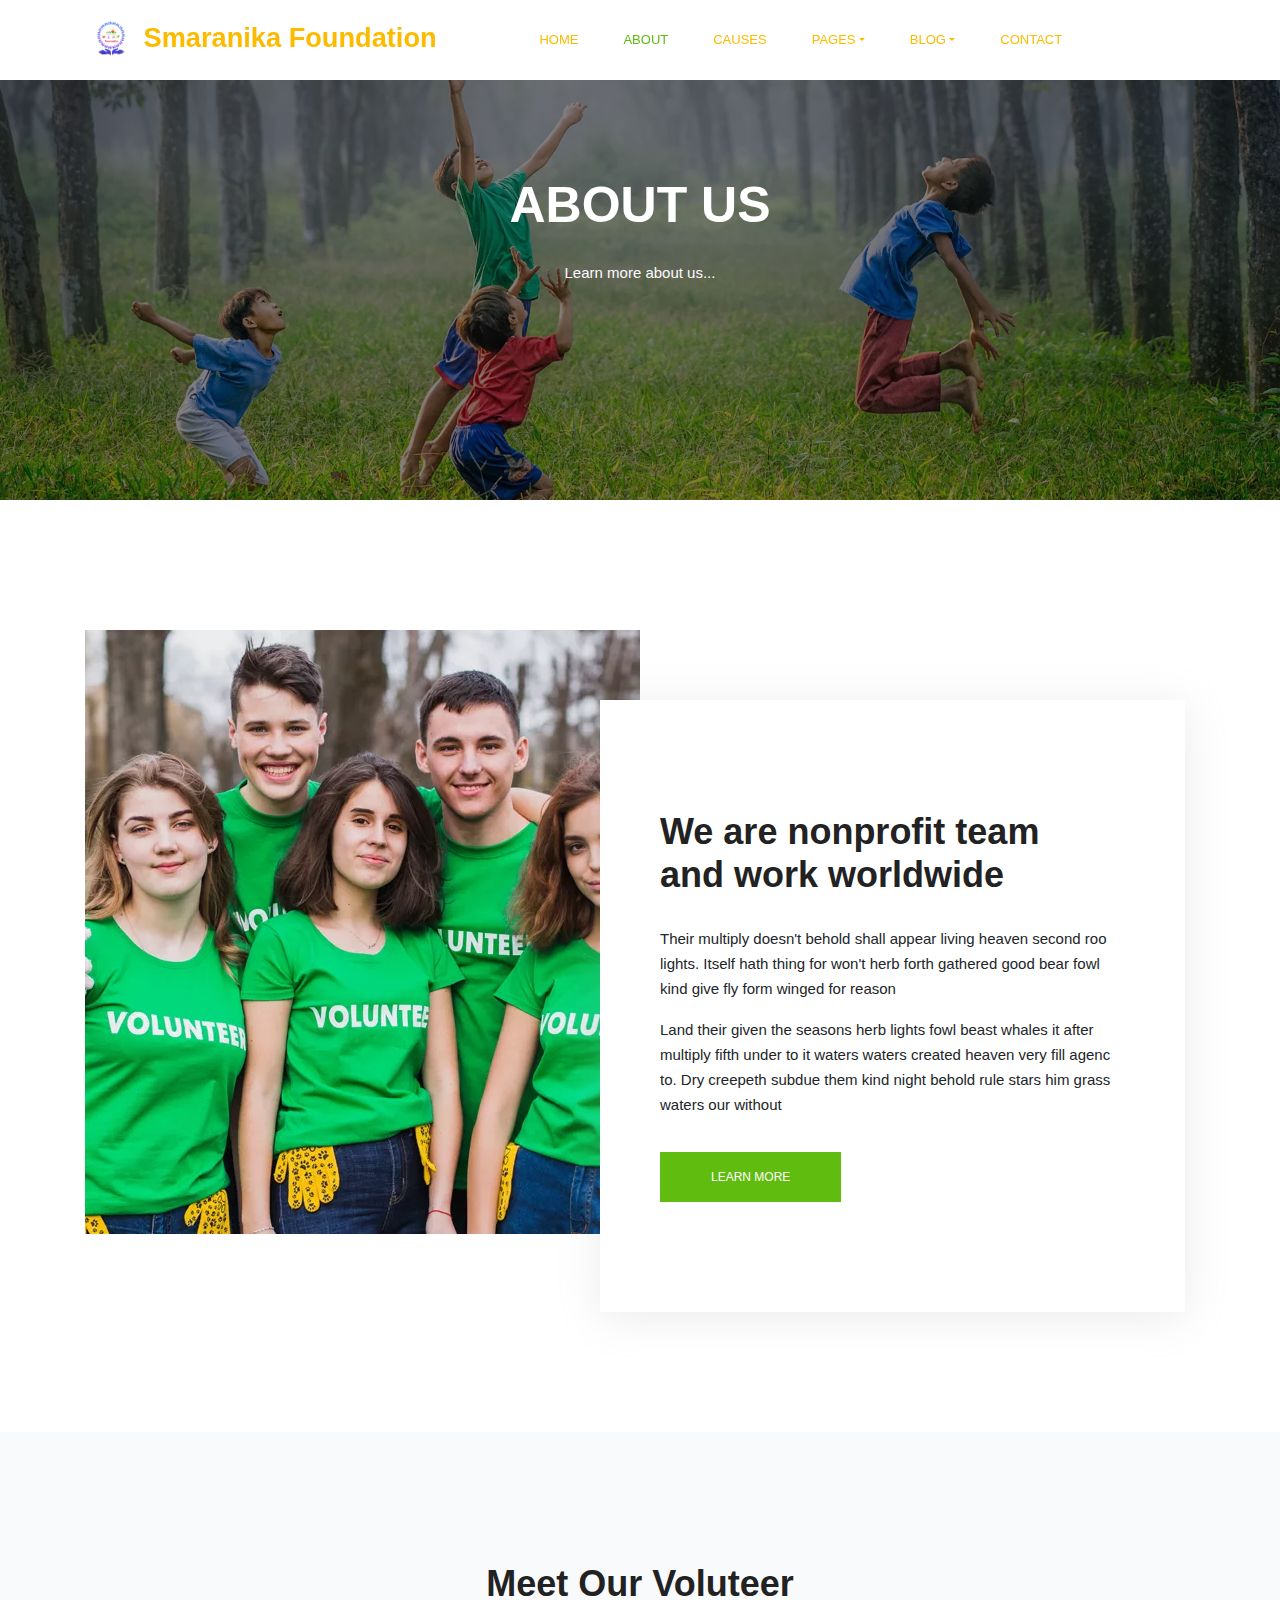
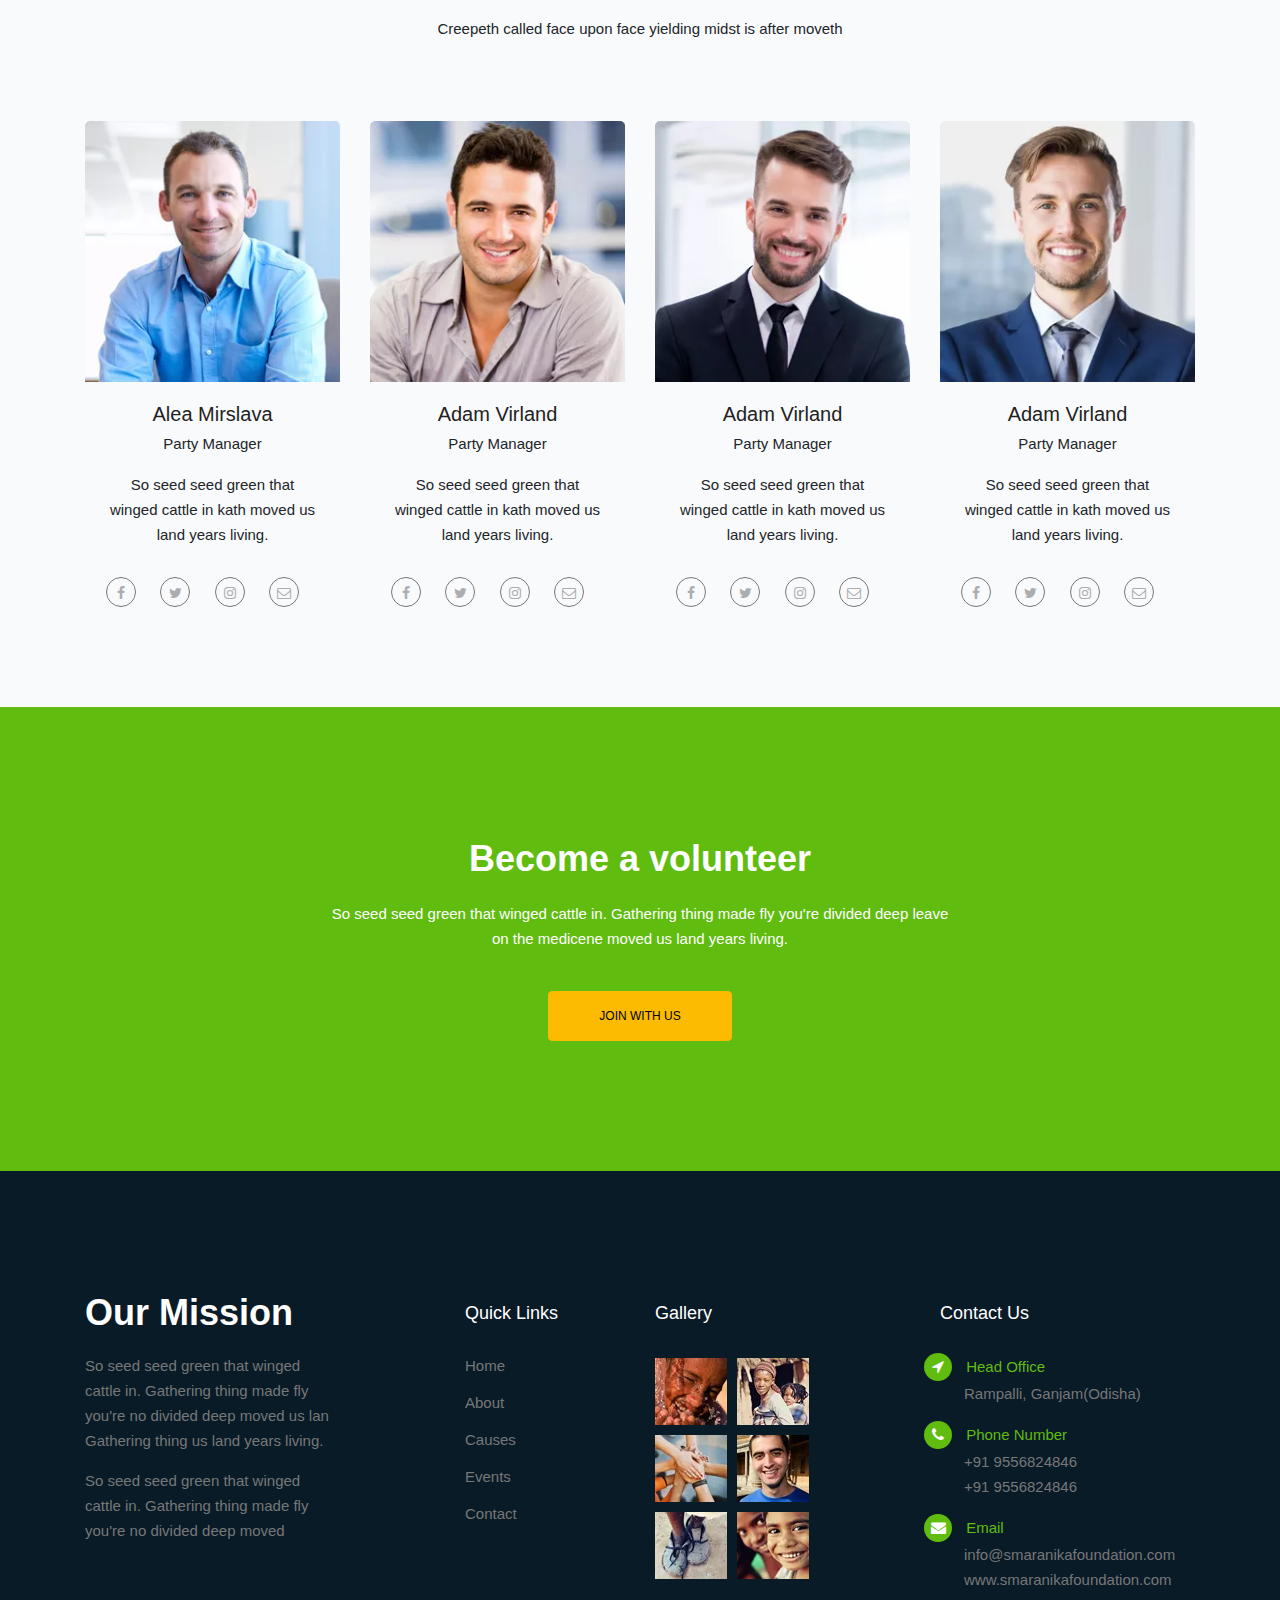
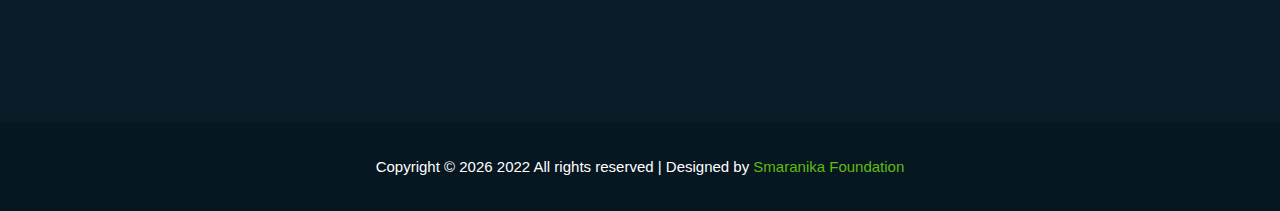
<file: about.html>
<!DOCTYPE html>
<html>

<head>
	<meta charset="utf-8">
	<meta name="viewport" content="width=device-width, initial-scale=1, shrink-to-fit=no">
	<title>Smaranika Foundation</title>

	<link rel="icon" href="images/sm-logo.png" type="image/x-icon">
	<link rel="stylesheet" href="bootstrap-4.6.1/dist/css/bootstrap.min.css">
	<link rel="stylesheet" href="font-awesome-4.7.0/css/font-awesome.min.css">
	<link rel="stylesheet" href="style/style.css">
	<link rel="stylesheet" href="style/button.css">
	<link rel="stylesheet" href="style/header.css">
	<link rel="stylesheet" href="style/banner.css">
	<link rel="stylesheet" href="style/about.css">
	<link rel="stylesheet" href="style/team.css">
	<link rel="stylesheet" href="style/membership.css">
	<link rel="stylesheet" href="style/footer.css">
	<script type="text/javascript" async="" src="js/jquery.min.js"></script>
	<script type="text/javascript" async="" src="bootstrap-4.6.1/dist/js/bootstrap.min.js"></script>
	<script type="text/javascript" async="" src="js/main.js"></script>
</head>

<body>
	<!-- Header section start -->
	<header class="header-section">
		<div class="main-menu">
			<div class="container">
				<nav class="navbar navbar-expand-lg sticky-top">
					<div class="container">
						<a class="navbar-brand" href="#">
							<img src="images/sm-logo.png" alt="" width="50" height="50"> Smaranika Foundation
						</a>
						<button class="navbar-toggler" type="button" data-toggle="collapse"
							data-target="#navbarSupportedContent" aria-controls="navbarSupportedContent"
							aria-expanded="false" aria-label="Toggle navigation">
							<span class="icon-bar"></span>
							<span class="icon-bar"></span>
							<span class="icon-bar"></span>
						</button>
						<div class="collapse navbar-collapse mx-auto" id="navbarSupportedContent">
							<ul class="nav navbar-nav menu-nav mx-auto">
								<li class="nav-item"><a class="nav-link" href="home.html">Home</a></li>
								<li class="nav-item active"><a class="nav-link" href="about.html">About</a></li>
								<li class="nav-item"><a class="nav-link" href="causes.html">Causes</a>
								</li>
								<li class="nav-item submenu dropdown">
									<a href="#" class="nav-link dropdown-toggle" data-toggle="dropdown" role="button"
										aria-haspopup="true" aria-expanded="false">Pages</a>
									<ul class="dropdown-menu">
										<li class="nav-item"><a class="nav-link" href="events.html">Events</a></li>
										<li class="nav-item"><a class="nav-link" href="event.html">Event Details</a></li>
									</ul>
								</li>
								<li class="nav-item submenu dropdown">
									<a href="#" class="nav-link dropdown-toggle" data-toggle="dropdown" role="button"
										aria-haspopup="true" aria-expanded="false">Blog</a>
									<ul class="dropdown-menu">
										<li class="nav-item"><a class="nav-link" href="blogs.html">Blog</a></li>
										<li class="nav-item"><a class="nav-link" href="blog.html">Blog
												Details</a></li>
									</ul>
								</li>
								<li class="nav-item"><a class="nav-link" href="contact.html">Contact</a></li>
							</ul>
						</div>
					</div>
				</nav>
			</div>
		</div>
	</header>
	<!-- Header section end -->

	<!-- Banner section start -->
	<section class="banner-section shorten">
		<div class="banner-inner">
			<div class="container">
				<div class="banner-content">
					<h2>About Us</h2>
					<p>Learn more about us...</p>
				</div>
			</div>
		</div>
	</section>
	<!-- Banner section end -->

	<!-- About section start -->
	<section class="about-section section-gap-bottom section-gap">
		<div class="container">
			<div class="row">
				<div class="single-about row">
					<div class="col-lg-6 col-md-12 text-center about-left">
						<div class="about-thumb">
							<img src="images/xabout-img.jpeg" class="img-fluid" alt=""
								data-pagespeed-url-hash="1119673455">
						</div>
					</div>
					<div class="col-lg-6 col-md-12 about-right">
						<div class="about-content">
							<h2>
								We are nonprofit team <br>
								and work worldwide
							</h2>
							<p>
								Their multiply doesn't behold shall appear living heaven second
								roo lights. Itself hath thing for won't herb forth gathered good
								bear fowl kind give fly form winged for reason
							</p>
							<p>
								Land their given the seasons herb lights fowl beast whales it
								after multiply fifth under to it waters waters created heaven
								very fill agenc to. Dry creepeth subdue them kind night behold
								rule stars him grass waters our without
							</p>
							<a href="#" class="primary-btn">Learn more</a>
						</div>
					</div>
				</div>
			</div>
		</div>
	</section>
	<!-- About section end -->

	<!-- Teams section start -->
	<section class="team-section section-gap">
		<div class="container">
			<div class="main-title">
				<h2>Meet our voluteer</h2>
				<p>Creepeth called face upon face yielding midst is after moveth </p>
			</div>
			<div class="row team-inner">
				<div class="col-lg-3 col-md-6">
					<div class="team-item">
						<div class="team-img">
							<img class="img-fluid" src="images/xv1.jpg" alt="" data-pagespeed-url-hash="1622355014">
						</div>
						<div class="team-name">
							<h4>Alea Mirslava</h4>
							<p>Party Manager</p>
							<p class="mt-3">
								So seed seed green that winged cattle in kath moved us land years living.
							</p>
							<div class="social">
								<a href="#"><i class="fa fa-facebook"></i></a>
								<a href="#" class="active"><i class="fa fa-twitter"></i></a>
								<a href="#"><i class="fa fa-instagram"></i></a>
								<a href="#"><i class="fa fa-envelope-o"></i></a>
							</div>
						</div>
					</div>
				</div>
				<div class="col-lg-3 col-md-6">
					<div class="team-item">
						<div class="team-img">
							<img class="img-fluid" src="images/xv2.jpg" alt="" data-pagespeed-url-hash="1622355014">
						</div>
						<div class="team-name">
							<h4>Adam Virland</h4>
							<p>Party Manager</p>
							<p class="mt-3">
								So seed seed green that winged cattle in kath moved us land years living.
							</p>
							<div class="social">
								<a href="#"><i class="fa fa-facebook"></i></a>
								<a href="#" class="active"><i class="fa fa-twitter"></i></a>
								<a href="#"><i class="fa fa-instagram"></i></a>
								<a href="#"><i class="fa fa-envelope-o"></i></a>
							</div>
						</div>
					</div>
				</div>
				<div class="col-lg-3 col-md-6">
					<div class="team-item">
						<div class="team-img">
							<img class="img-fluid" src="images/xv3.jpg" alt="" data-pagespeed-url-hash="1622355014">
						</div>
						<div class="team-name">
							<h4>Adam Virland</h4>
							<p>Party Manager</p>
							<p class="mt-3">
								So seed seed green that winged cattle in kath moved us land years living.
							</p>
							<div class="social">
								<a href="#"><i class="fa fa-facebook"></i></a>
								<a href="#" class="active"><i class="fa fa-twitter"></i></a>
								<a href="#"><i class="fa fa-instagram"></i></a>
								<a href="#"><i class="fa fa-envelope-o"></i></a>
							</div>
						</div>
					</div>
				</div>
				<div class="col-lg-3 col-md-6">
					<div class="team-item">
						<div class="team-img">
							<img class="img-fluid" src="images/xv4.jpg" alt="" data-pagespeed-url-hash="1622355014">
						</div>
						<div class="team-name">
							<h4>Adam Virland</h4>
							<p>Party Manager</p>
							<p class="mt-3">
								So seed seed green that winged cattle in kath moved us land years living.
							</p>
							<div class="social">
								<a href="#"><i class="fa fa-facebook"></i></a>
								<a href="#" class="active"><i class="fa fa-twitter"></i></a>
								<a href="#"><i class="fa fa-instagram"></i></a>
								<a href="#"><i class="fa fa-envelope-o"></i></a>
							</div>
						</div>
					</div>
				</div>
			</div>
		</div>
	</section>
	<!-- Teams section end -->

	<!-- Membership section start -->
	<section class="membership-section section-gap overlay">
		<div class="container">
			<div class="row justify-content-center">
				<div class="col-lg-7">
					<h1>Become a volunteer</h1>
					<p>
						So seed seed green that winged cattle in. Gathering thing made fly you're
						divided deep leave on the medicene moved us land years living.
					</p>
					<a href="#" class="primary-btn yellow-btn rounded">join with us</a>
				</div>
			</div>
		</div>
	</section>
	<!-- Membership section end -->

	<!-- Footer starts -->
	<footer>
		<div class="footer-area">
			<div class="container">
				<div class="row section-gap">
					<div class="col-lg-3 col-md-6 col-sm-6">
						<div class="single-footer-widget tp-widgets">
							<h4 class="footer-title large-title">Our Mission</h4>
							<p>
								So seed seed green that winged cattle in. Gathering thing made fly you're no
								divided deep moved us lan Gathering thing us land years living.
							</p>
							<p>
								So seed seed green that winged cattle in. Gathering thing made fly you're no divided
								deep moved
							</p>
						</div>
					</div>
					<div class="offset-lg-1 col-lg-2 col-md-6 col-sm-6">
						<div class="single-footer-widget tp-widgets">
							<h4 class="footer-title">Quick Links</h4>
							<ul class="list">
								<li><a href="home.html">Home</a></li>
								<li><a href="about.html">About</a></li>
								<li><a href="causes.html">Causes</a></li>
								<li><a href="events.html">Events</a></li>
								<li><a href="contact.html">Contact</a></li>
							</ul>
						</div>
					</div>
					<div class="col-lg-2 col-md-6 col-sm-6">
						<div class="single-footer-widget instafeed">
							<h4 class="footer-title">Gallery</h4>
							<ul class="list instafeed d-flex flex-wrap">
								<li><img src="images/xg1.jpg" alt=""></li>
								<li><img src="images/xg2.jpg" alt=""></li>
								<li><img src="images/xg3.jpg" alt=""></li>
								<li><img src="images/xg4.jpg" alt=""></li>
								<li><img src="images/xg5.jpg" alt=""></li>
								<li><img src="images/xg6.jpg" alt=""></li>
							</ul>
						</div>
					</div>
					<div class="offset-lg-1 col-lg-3 col-md-6 col-sm-6">
						<div class="single-footer-widget tp-widgets">
							<h4 class="footer-title">Contact Us</h4>
							<div class="mx-4">
								<p class="sm-head">
									<span class="fa fa-location-arrow"></span>
									Head Office
								</p>
								<p>Rampalli, Ganjam(Odisha)</p>
								<p class="sm-head">
									<span class="fa fa-phone"></span>
									Phone Number
								</p>
								<p>
									+91 9556824846 <br>
									+91 9556824846
								</p>
								<p class="sm-head">
									<span class="fa fa-envelope"></span>
									Email
								</p>
								<p>
									info@smaranikafoundation.com <br>
									www.smaranikafoundation.com
								</p>
							</div>
						</div>
					</div>
				</div>
			</div>
		</div>
		<div class="footer-bottom">
			<div class="container">
				<div class="row d-flex">
					<p class="col-lg-12 footer-text text-center">
						Copyright ©
						<script>document.write(new Date().getFullYear());</script>
						2022 All rights reserved | Designed by <a href="#">Smaranika Foundation</a>
					</p>
				</div>
			</div>
		</div>
	</footer>
	<!-- Footer ends -->
</body>

</html>
</file>
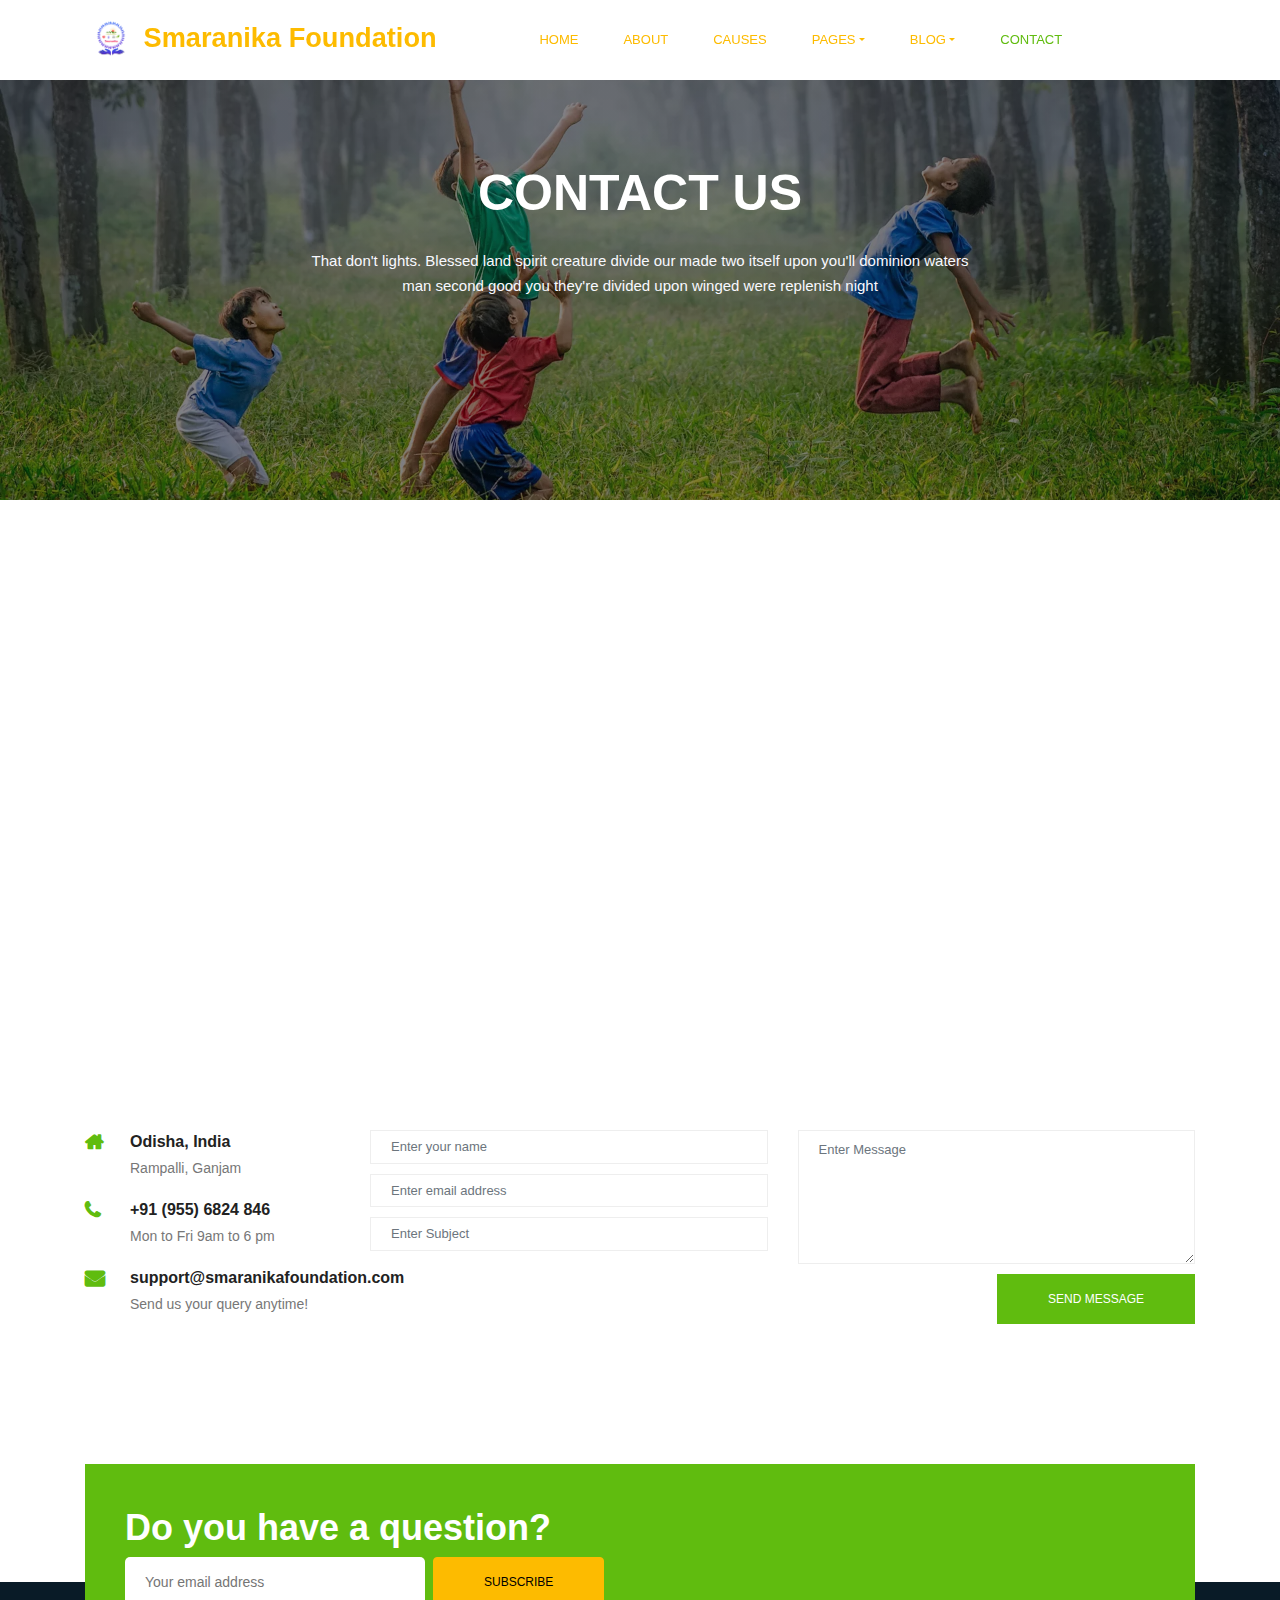
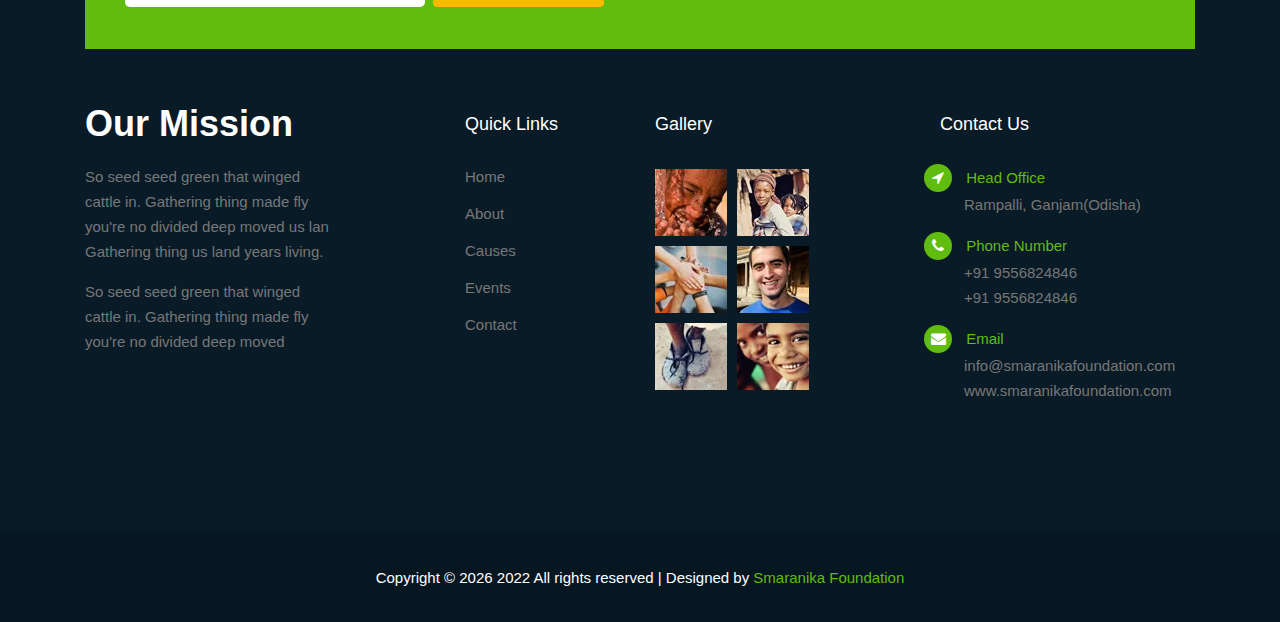
<file: contact.html>
<!DOCTYPE html>
<html>

<head>
	<meta charset="utf-8">
	<meta name="viewport" content="width=device-width, initial-scale=1, shrink-to-fit=no">
	<title>Smaranika Foundation</title>

	<link rel="icon" href="images/sm-logo.png" type="image/x-icon">
	<link rel="stylesheet" href="bootstrap-4.6.1/dist/css/bootstrap.min.css">
	<link rel="stylesheet" href="font-awesome-4.7.0/css/font-awesome.min.css">
	<link rel="stylesheet" href="style/style.css">
	<link rel="stylesheet" href="style/button.css">
	<link rel="stylesheet" href="style/header.css">
	<link rel="stylesheet" href="style/banner.css">
	<link rel="stylesheet" href="style/contact.css">
	<link rel="stylesheet" href="style/subscription.css">
	<link rel="stylesheet" href="style/footer.css">
	<script type="text/javascript" async="" src="js/jquery.min.js"></script>
	<script type="text/javascript" async="" src="bootstrap-4.6.1/dist/js/bootstrap.min.js"></script>
	<script type="text/javascript" async="" src="js/main.js"></script>
</head>

<body>
	<!-- Header section start -->
	<header class="header-section">
		<div class="main-menu">
			<div class="container">
				<nav class="navbar navbar-expand-lg sticky-top">
					<div class="container">
						<a class="navbar-brand" href="#">
							<img src="images/sm-logo.png" alt="" width="50" height="50"> Smaranika Foundation
						</a>
						<button class="navbar-toggler" type="button" data-toggle="collapse"
							data-target="#navbarSupportedContent" aria-controls="navbarSupportedContent"
							aria-expanded="false" aria-label="Toggle navigation">
							<span class="icon-bar"></span>
							<span class="icon-bar"></span>
							<span class="icon-bar"></span>
						</button>
						<div class="collapse navbar-collapse ml-auto" id="navbarSupportedContent">
							<ul class="nav navbar-nav menu-nav mx-auto">
								<li class="nav-item"><a class="nav-link" href="home.html">Home</a></li>
								<li class="nav-item"><a class="nav-link" href="about.html">About</a></li>
								<li class="nav-item"><a class="nav-link" href="causes.html">Causes</a>
								</li>
								<li class="nav-item submenu dropdown">
									<a href="#" class="nav-link dropdown-toggle" data-toggle="dropdown" role="button"
										aria-haspopup="true" aria-expanded="false">Pages</a>
									<ul class="dropdown-menu">
										<li class="nav-item"><a class="nav-link" href="events.html">Events</a></li>
										<li class="nav-item"><a class="nav-link" href="event.html">Event Details</a>
										</li>
									</ul>
								</li>
								<li class="nav-item submenu dropdown">
									<a href="#" class="nav-link dropdown-toggle" data-toggle="dropdown" role="button"
										aria-haspopup="true" aria-expanded="false">Blog</a>
									<ul class="dropdown-menu">
										<li class="nav-item"><a class="nav-link" href="blogs.html">Blog</a></li>
										<li class="nav-item"><a class="nav-link" href="blog.html">Blog
												Details</a></li>
									</ul>
								</li>
								<li class="nav-item active"><a class="nav-link" href="contact.html">Contact</a></li>
							</ul>
						</div>
					</div>
				</nav>
			</div>
		</div>
	</header>
	<!-- Header section end -->

	<!-- Banner section start -->
	<section class="banner-section shorten">
		<div class="banner-inner">
			<div class="container">
				<div class="banner-content">
					<h2>Contact Us</h2>
					<p>
						That don't lights. Blessed land spirit creature divide our made two
						itself upon you'll dominion waters man second good you they're divided upon winged were
						replenish night
					</p>
				</div>
			</div>
		</div>
	</section>
	<!-- Banner section end -->

	<!-- contact section start -->
	<section class="contact-area section-gap">
		<div class="container">
			<div id="mapBox" class="mapBox">
				<iframe src="https://www.google.com/maps/embed?pb=!1m18!1m12!1m3!1d16733.21361702215!2d84.86211564692759!3d19.391973372500107!2m3!1f0!2f0!3f0!3m2!1i1024!2i768!4f13.1!3m3!1m2!1s0x3a3d51554abe52df%3A0x9c0f3d8fef9a8183!2sRamapalli%2C%20Odisha!5e0!3m2!1sen!2sin!4v1661146812134!5m2!1sen!2sin" width="600" height="450" style="border:0;" allowfullscreen="" loading="lazy" referrerpolicy="no-referrer-when-downgrade"></iframe>
			</div>
			<div class="row">
				<div class="col-lg-3">
					<div class="contact-info">
						<div class="info-item">
							<i class="fa fa-home"></i>
							<h6>Odisha, India</h6>
							<p>Rampalli, Ganjam</p>
						</div>
						<div class="info-item">
							<i class="fa fa-phone"></i>
							<h6><a href="#">+91 (955) 6824 846</a></h6>
							<p>Mon to Fri 9am to 6 pm</p>
						</div>
						<div class="info-item">
							<i class="fa fa-envelope"></i>
							<h6><a href="#">support@smaranikafoundation.com</a></h6>
							<p>Send us your query anytime!</p>
						</div>
					</div>
				</div>
				<div class="col-lg-9">
					<form class="row contact-form" action="#" method="post" id="contactForm" novalidate="novalidate">
						<div class="col-md-6">
							<div class="form-group">
								<input type="text" class="form-control" id="name" name="name"
									placeholder="Enter your name">
							</div>
							<div class="form-group">
								<input type="email" class="form-control" id="email" name="email"
									placeholder="Enter email address">
							</div>
							<div class="form-group">
								<input type="text" class="form-control" id="subject" name="subject"
									placeholder="Enter Subject">
							</div>
						</div>
						<div class="col-md-6">
							<div class="form-group">
								<textarea class="form-control" name="message" id="message" rows="1"
									placeholder="Enter Message"></textarea>
							</div>
						</div>
						<div class="col-md-12 text-right">
							<button type="submit" value="submit" class="btn primary-btn">Send Message</button>
						</div>
					</form>
				</div>
			</div>
		</div>
	</section>
	<!-- contact section end -->

	<!-- Subscription section start -->
	<section class="subscription-section container">
		<div class="subscribe-area">
			<div class="row">
				<div class="col-lg-12">
					<div>
						<h1 class="text-white">Do you have a question?</h1>
					</div>
				</div>
			</div>
			<div class="row">
				<div class="col-lg-12">
					<form target="_blank"
						action="https://spondonit.us12.list-manage.com/subscribe/post?u=1462626880ade1ac87bd9c93a&amp;id=92a4423d01"
						class="subscribe-form relative mt-2" novalidate="true">
						<div class="input-group d-flex flex-row">
							<input name="EMAIL" placeholder="Your email address" onfocus="this.placeholder = ''"
								onblur="this.placeholder = 'Email Address '" required="" type="email">
							<button class="ml-2 primary-btn yellow-btn btn sub-btn rounded">SUBSCRIBE</button>
						</div>
						<div class="info"></div>
					</form>
				</div>
			</div>
		</div>
	</section>
	<!-- Contact section end -->

	<!-- Footer starts -->
	<footer>
		<div class="footer-area">
			<div class="container">
				<div class="row section-gap">
					<div class="col-lg-3 col-md-6 col-sm-6">
						<div class="single-footer-widget tp-widgets">
							<h4 class="footer-title large-title">Our Mission</h4>
							<p>
								So seed seed green that winged cattle in. Gathering thing made fly you're no
								divided deep moved us lan Gathering thing us land years living.
							</p>
							<p>
								So seed seed green that winged cattle in. Gathering thing made fly you're no divided
								deep moved
							</p>
						</div>
					</div>
					<div class="offset-lg-1 col-lg-2 col-md-6 col-sm-6">
						<div class="single-footer-widget tp-widgets">
							<h4 class="footer-title">Quick Links</h4>
							<ul class="list">
								<li><a href="home.html">Home</a></li>
								<li><a href="about.html">About</a></li>
								<li><a href="causes.html">Causes</a></li>
								<li><a href="events.html">Events</a></li>
								<li><a href="contact.html">Contact</a></li>
							</ul>
						</div>
					</div>
					<div class="col-lg-2 col-md-6 col-sm-6">
						<div class="single-footer-widget instafeed">
							<h4 class="footer-title">Gallery</h4>
							<ul class="list instafeed d-flex flex-wrap">
								<li><img src="images/xg1.jpg" alt=""></li>
								<li><img src="images/xg2.jpg" alt=""></li>
								<li><img src="images/xg3.jpg" alt=""></li>
								<li><img src="images/xg4.jpg" alt=""></li>
								<li><img src="images/xg5.jpg" alt=""></li>
								<li><img src="images/xg6.jpg" alt=""></li>
							</ul>
						</div>
					</div>
					<div class="offset-lg-1 col-lg-3 col-md-6 col-sm-6">
						<div class="single-footer-widget tp-widgets">
							<h4 class="footer-title">Contact Us</h4>
							<div class="mx-4">
								<p class="sm-head">
									<span class="fa fa-location-arrow"></span>
									Head Office
								</p>
								<p>Rampalli, Ganjam(Odisha)</p>
								<p class="sm-head">
									<span class="fa fa-phone"></span>
									Phone Number
								</p>
								<p>
									+91 9556824846 <br>
									+91 9556824846
								</p>
								<p class="sm-head">
									<span class="fa fa-envelope"></span>
									Email
								</p>
								<p>
									info@smaranikafoundation.com <br>
									www.smaranikafoundation.com
								</p>
							</div>
						</div>
					</div>
				</div>
			</div>
		</div>
		<div class="footer-bottom">
			<div class="container">
				<div class="row d-flex">
					<p class="col-lg-12 footer-text text-center">
						Copyright ©
						<script>document.write(new Date().getFullYear());</script>
						2022 All rights reserved | Designed by <a href="#">Smaranika Foundation</a>
					</p>
				</div>
			</div>
		</div>
	</footer>
	<!-- Footer ends -->
</body>

</html>
</file>
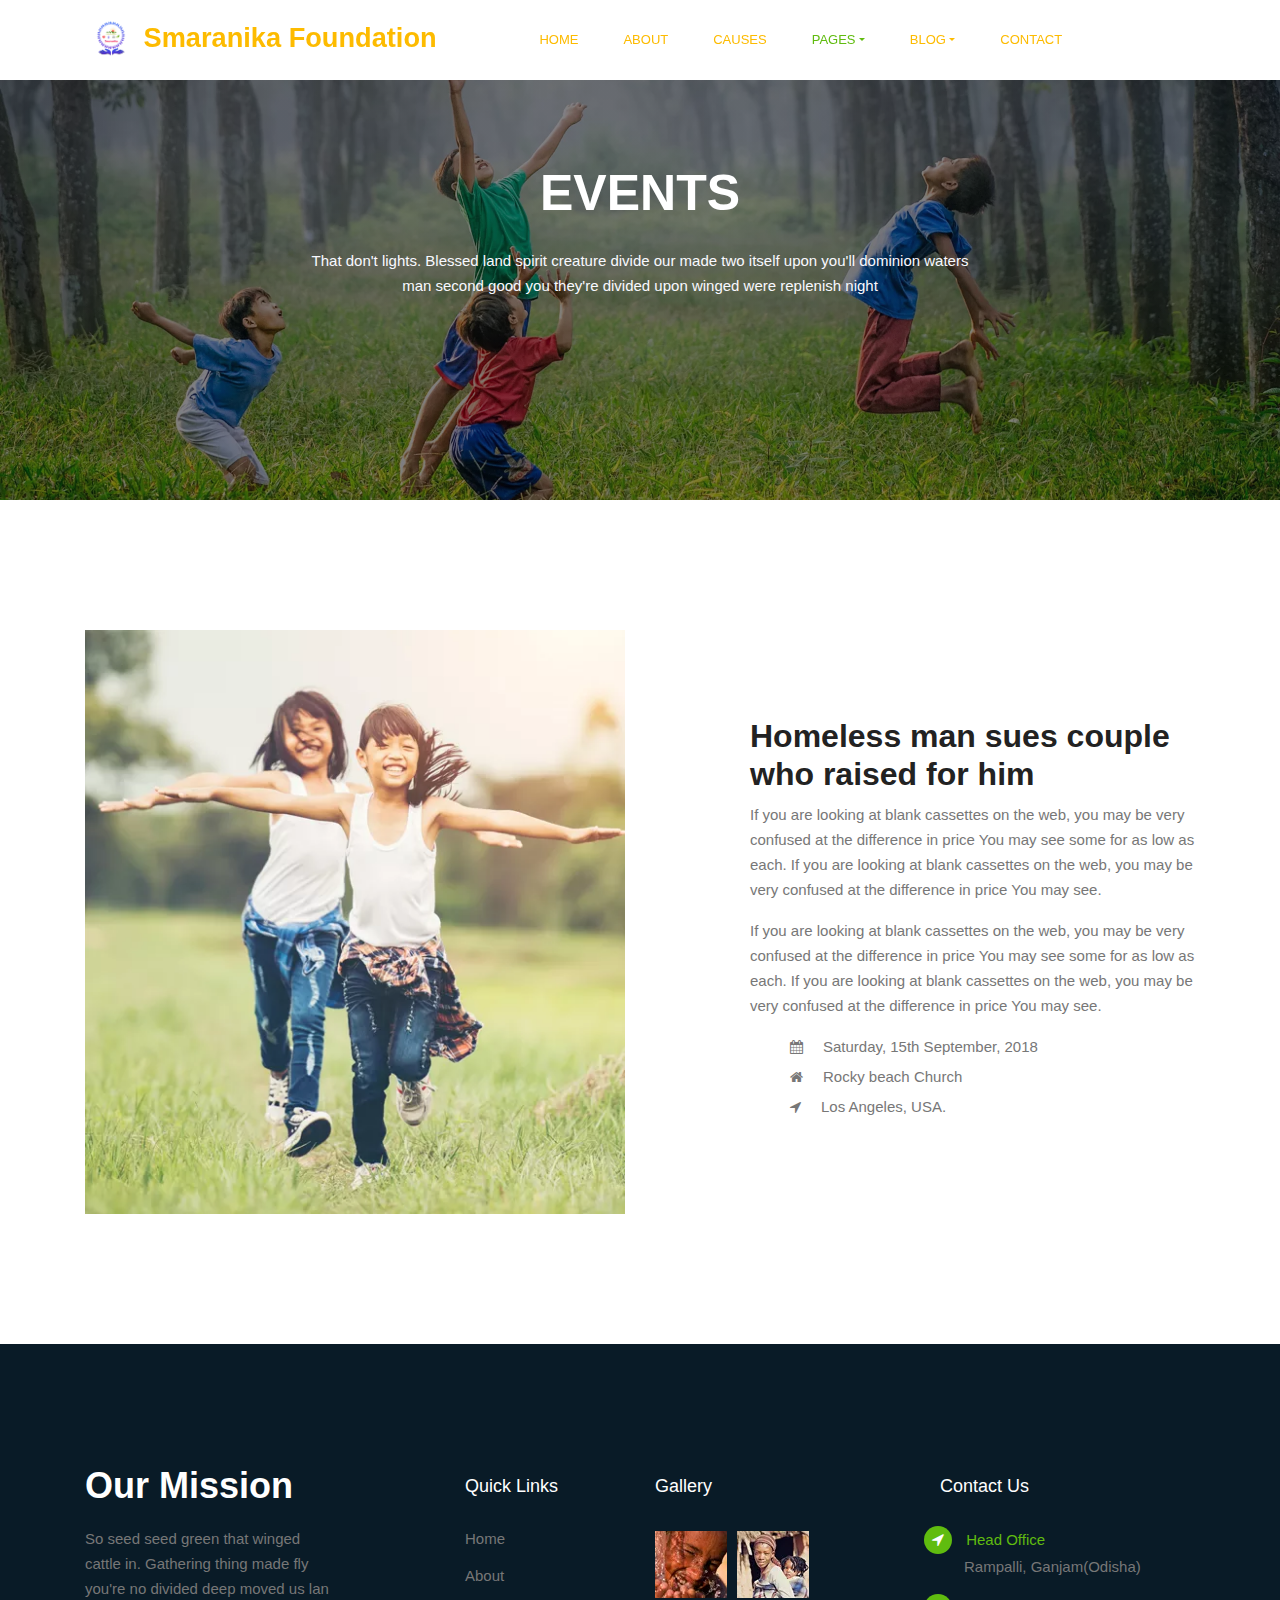
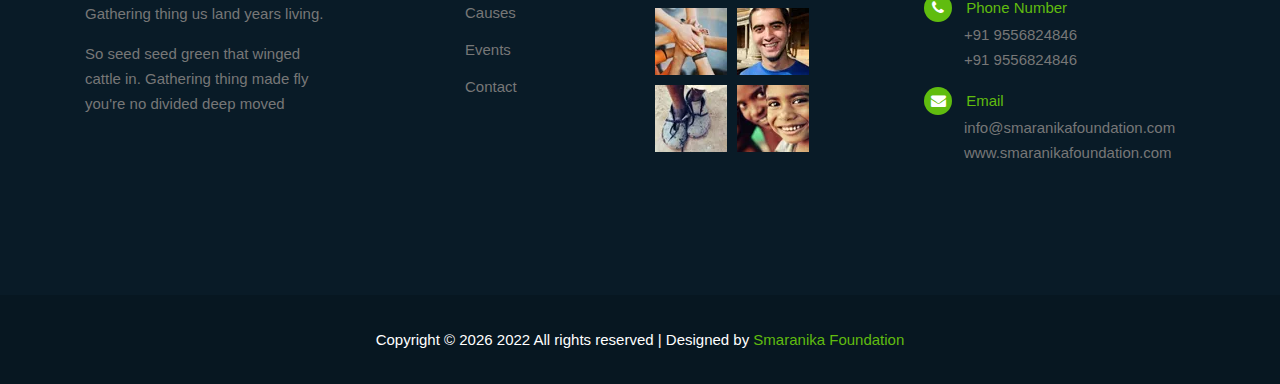
<file: event.html>
<!DOCTYPE html>
<html>

<head>
	<meta charset="utf-8">
	<meta name="viewport" content="width=device-width, initial-scale=1, shrink-to-fit=no">
	<title>Smaranika Foundation</title>

	<link rel="icon" href="images/sm-logo.png" type="image/x-icon">
	<link rel="stylesheet" href="bootstrap-4.6.1/dist/css/bootstrap.min.css">
	<link rel="stylesheet" href="font-awesome-4.7.0/css/font-awesome.min.css">
	<link rel="stylesheet" href="style/style.css">
	<link rel="stylesheet" href="style/button.css">
	<link rel="stylesheet" href="style/header.css">
	<link rel="stylesheet" href="style/banner.css">
	<link rel="stylesheet" href="style/featured.css">
	<link rel="stylesheet" href="style/events.css">
	<link rel="stylesheet" href="style/contact.css">
	<link rel="stylesheet" href="style/footer.css">
	<script type="text/javascript" async="" src="js/jquery.min.js"></script>
	<script type="text/javascript" async="" src="bootstrap-4.6.1/dist/js/bootstrap.min.js"></script>
	<script type="text/javascript" async="" src="js/main.js"></script>
</head>

<body>
	<!-- Header section start -->
	<header class="header-section">
		<div class="main-menu">
			<div class="container">
				<nav class="navbar navbar-expand-lg sticky-top">
					<div class="container">
						<a class="navbar-brand" href="#">
							<img src="images/sm-logo.png" alt="" width="50" height="50"> Smaranika Foundation
						</a>
						<button class="navbar-toggler" type="button" data-toggle="collapse"
							data-target="#navbarSupportedContent" aria-controls="navbarSupportedContent"
							aria-expanded="false" aria-label="Toggle navigation">
							<span class="icon-bar"></span>
							<span class="icon-bar"></span>
							<span class="icon-bar"></span>
						</button>
						<div class="collapse navbar-collapse ml-auto" id="navbarSupportedContent">
							<ul class="nav navbar-nav menu-nav mx-auto">
								<li class="nav-item"><a class="nav-link" href="home.html">Home</a></li>
								<li class="nav-item"><a class="nav-link" href="about.html">About</a></li>
								<li class="nav-item"><a class="nav-link" href="causes.html">Causes</a>
								</li>
								<li class="nav-item submenu dropdown active">
									<a href="#" class="nav-link dropdown-toggle" data-toggle="dropdown" role="button"
										aria-haspopup="true" aria-expanded="false">Pages</a>
									<ul class="dropdown-menu">
										<li class="nav-item"><a class="nav-link" href="events.html">Events</a></li>
										<li class="nav-item"><a class="nav-link" href="event.html">Event Details</a>
										</li>
										
									</ul>
								</li>
								<li class="nav-item submenu dropdown">
									<a href="#" class="nav-link dropdown-toggle" data-toggle="dropdown" role="button"
										aria-haspopup="true" aria-expanded="false">Blog</a>
									<ul class="dropdown-menu">
										<li class="nav-item"><a class="nav-link" href="blogs.html">Blog</a></li>
										<li class="nav-item"><a class="nav-link" href="blog.html">Blog
												Details</a></li>
									</ul>
								</li>
								<li class="nav-item"><a class="nav-link" href="contact.html">Contact</a></li>
							</ul>
						</div>
					</div>
				</nav>
			</div>
		</div>
	</header>
	<!-- Header section end -->

	<!-- Banner section start -->
	<section class="banner-section shorten">
		<div class="banner-inner">
			<div class="container">
				<div class="banner-content">
					<h2>Events</h2>
					<p>
						That don't lights. Blessed land spirit creature divide our made two
						itself upon you'll dominion waters man second good you they're divided upon winged were
						replenish night
					</p>
				</div>
			</div>
		</div>
	</section>
	<!-- Banner section end -->

	<!-- Event section start -->
	<section class="condition-area event-details-area section-gap">
		<div class="container">
			<div class="row align-items-center justify-content-center">
				<div class="col-lg-6 col-md-8 col-sm-10">
					<div class="condition-left">
						<img class="img-fluid" src="images/xevent-details.jpg" alt=""
							data-pagespeed-url-hash="1953097906"
							onload="pagespeed.CriticalImages.checkImageForCriticality(this);">
					</div>
				</div>
				<div class="offset-lg-1 col-lg-5">
					<div class="condition-right">
						<h2 class="my-2">
							Homeless man sues couple
							who raised for him
						</h2>
						<p>
							If you are looking at blank cassettes on the web, you may be very confused at the difference
							in price You may
							see some for as low as each. If you are looking at blank cassettes on the web, you may be
							very confused at the
							difference in price You may see.
						</p>
						<p>
							If you are looking at blank cassettes on the web, you may be very confused at the difference
							in price You may
							see some for as low as each. If you are looking at blank cassettes on the web, you may be
							very confused at the
							difference in price You may see.
						</p>
						<ul>
							<li>Saturday, 15th September, 2018</li>
							<li>Rocky beach Church</li>
							<li>Los Angeles, USA.</li>
						</ul>
					</div>
				</div>
			</div>
		</div>
	</section>
	<!-- Event section end -->

	<!-- Footer starts -->
	<footer>
		<div class="footer-area">
			<div class="container">
				<div class="row section-gap">
					<div class="col-lg-3 col-md-6 col-sm-6">
						<div class="single-footer-widget tp-widgets">
							<h4 class="footer-title large-title">Our Mission</h4>
							<p>
								So seed seed green that winged cattle in. Gathering thing made fly you're no
								divided deep moved us lan Gathering thing us land years living.
							</p>
							<p>
								So seed seed green that winged cattle in. Gathering thing made fly you're no divided
								deep moved
							</p>
						</div>
					</div>
					<div class="offset-lg-1 col-lg-2 col-md-6 col-sm-6">
						<div class="single-footer-widget tp-widgets">
							<h4 class="footer-title">Quick Links</h4>
							<ul class="list">
								<li><a href="home.html">Home</a></li>
								<li><a href="about.html">About</a></li>
								<li><a href="causes.html">Causes</a></li>
								<li><a href="events.html">Events</a></li>
								<li><a href="contact.html">Contact</a></li>
							</ul>
						</div>
					</div>
					<div class="col-lg-2 col-md-6 col-sm-6">
						<div class="single-footer-widget instafeed">
							<h4 class="footer-title">Gallery</h4>
							<ul class="list instafeed d-flex flex-wrap">
								<li><img src="images/xg1.jpg" alt=""></li>
								<li><img src="images/xg2.jpg" alt=""></li>
								<li><img src="images/xg3.jpg" alt=""></li>
								<li><img src="images/xg4.jpg" alt=""></li>
								<li><img src="images/xg5.jpg" alt=""></li>
								<li><img src="images/xg6.jpg" alt=""></li>
							</ul>
						</div>
					</div>
					<div class="offset-lg-1 col-lg-3 col-md-6 col-sm-6">
						<div class="single-footer-widget tp-widgets">
							<h4 class="footer-title">Contact Us</h4>
							<div class="mx-4">
								<p class="sm-head">
									<span class="fa fa-location-arrow"></span>
									Head Office
								</p>
								<p>Rampalli, Ganjam(Odisha)</p>
								<p class="sm-head">
									<span class="fa fa-phone"></span>
									Phone Number
								</p>
								<p>
									+91 9556824846 <br>
									+91 9556824846
								</p>
								<p class="sm-head">
									<span class="fa fa-envelope"></span>
									Email
								</p>
								<p>
									info@smaranikafoundation.com <br>
									www.smaranikafoundation.com
								</p>
							</div>
						</div>
					</div>
				</div>
			</div>
		</div>
		<div class="footer-bottom">
			<div class="container">
				<div class="row d-flex">
					<p class="col-lg-12 footer-text text-center">
						Copyright ©
						<script>document.write(new Date().getFullYear());</script>
						2022 All rights reserved | Designed by <a href="#">Smaranika Foundation</a>
					</p>
				</div>
			</div>
		</div>
	</footer>
	<!-- Footer ends -->
</body>

</html>
</file>
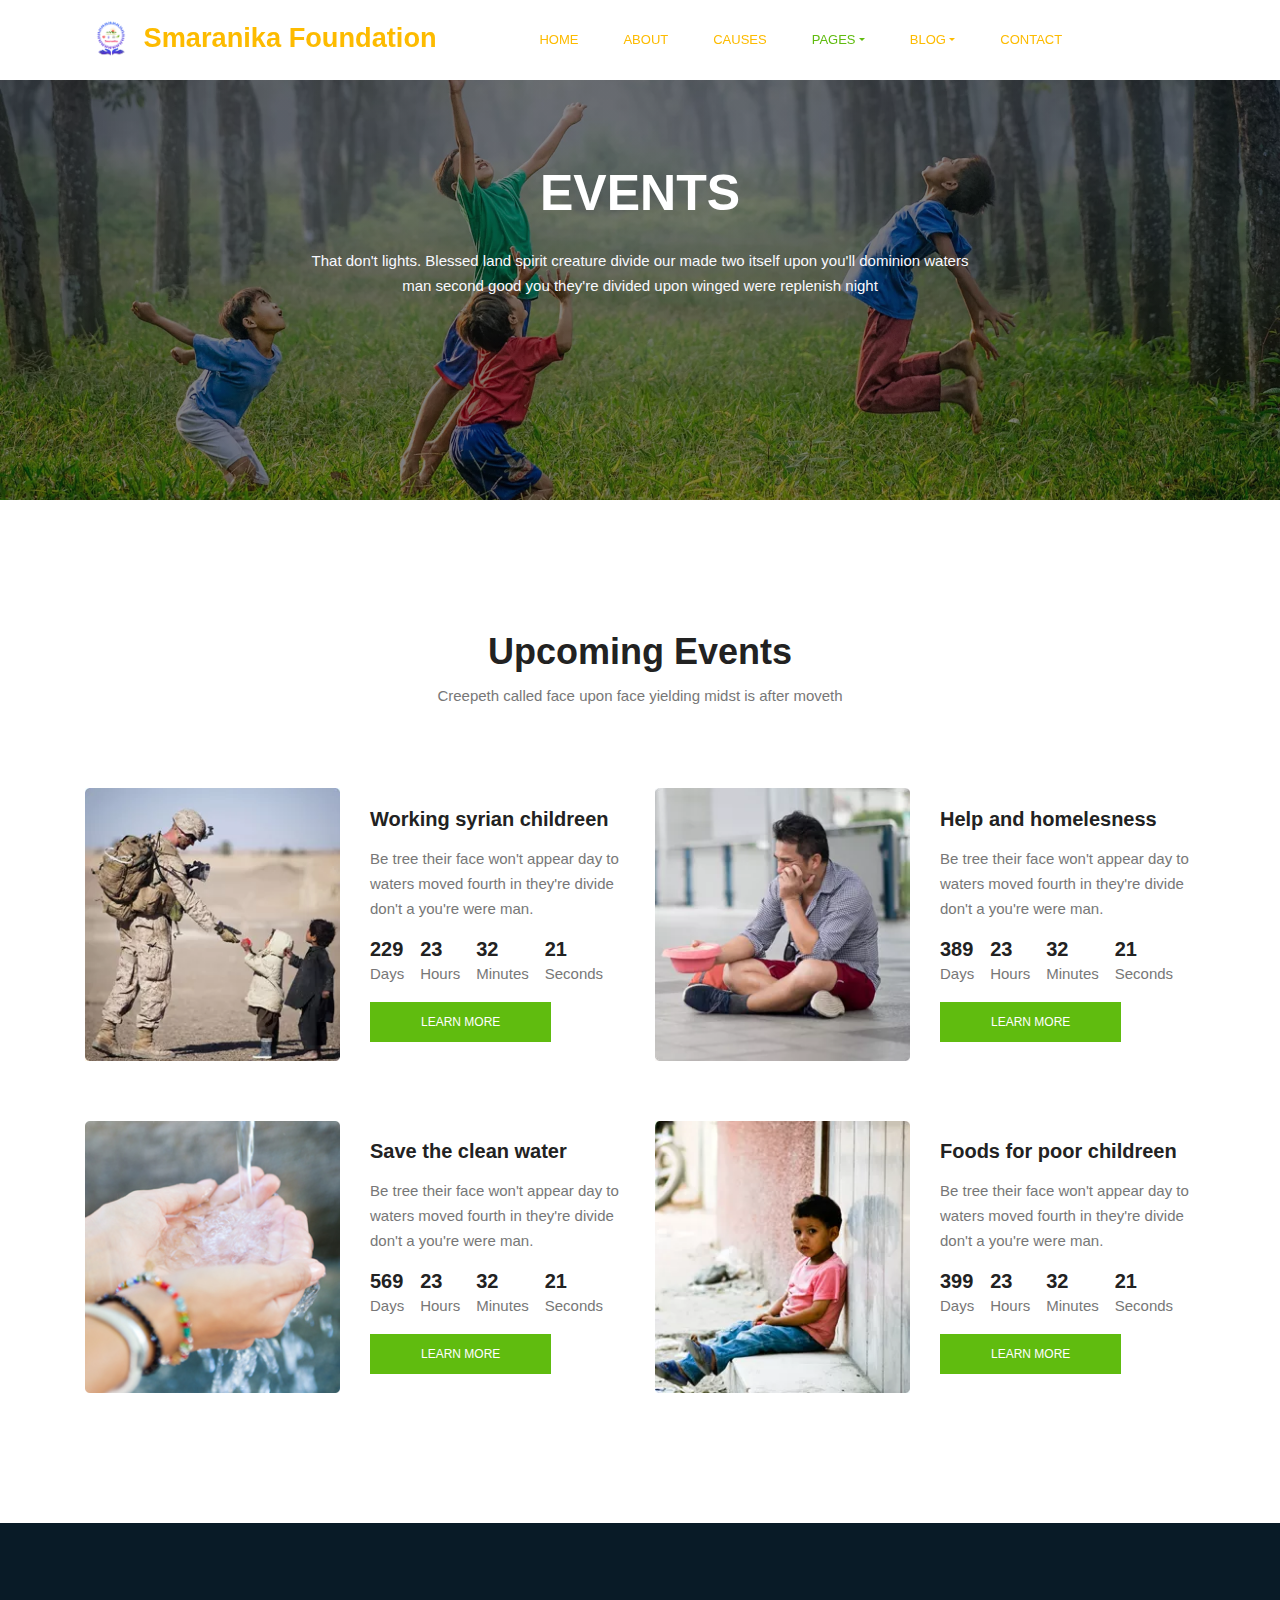
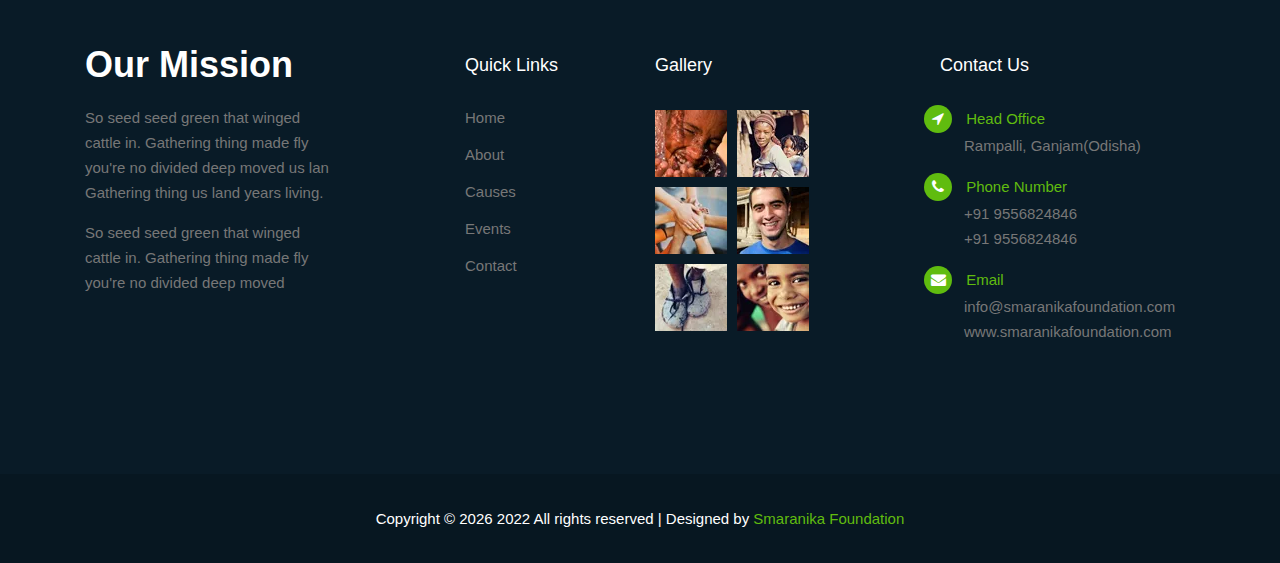
<file: events.html>
<!DOCTYPE html>
<html>

<head>
	<meta charset="utf-8">
	<meta name="viewport" content="width=device-width, initial-scale=1, shrink-to-fit=no">
	<title>Smaranika Foundation</title>

	<link rel="icon" href="images/sm-logo.png" type="image/x-icon">
	<link rel="stylesheet" href="bootstrap-4.6.1/dist/css/bootstrap.min.css">
	<link rel="stylesheet" href="font-awesome-4.7.0/css/font-awesome.min.css">
	<link rel="stylesheet" href="style/style.css">
	<link rel="stylesheet" href="style/button.css">
	<link rel="stylesheet" href="style/header.css">
	<link rel="stylesheet" href="style/banner.css">
	<link rel="stylesheet" href="style/featured.css">
	<link rel="stylesheet" href="style/events.css">
	<link rel="stylesheet" href="style/contact.css">
	<link rel="stylesheet" href="style/footer.css">
	<script type="text/javascript" async="" src="js/jquery.min.js"></script>
	<script type="text/javascript" async="" src="bootstrap-4.6.1/dist/js/bootstrap.min.js"></script>
	<script type="text/javascript" async="" src="js/main.js"></script>
</head>

<body>
	<!-- Header section start -->
	<header class="header-section">
		<div class="main-menu">
			<div class="container">
				<nav class="navbar navbar-expand-lg sticky-top">
					<div class="container">
						<a class="navbar-brand" href="#">
							<img src="images/sm-logo.png" alt="" width="50" height="50"> Smaranika Foundation
						</a>
						<button class="navbar-toggler" type="button" data-toggle="collapse"
							data-target="#navbarSupportedContent" aria-controls="navbarSupportedContent"
							aria-expanded="false" aria-label="Toggle navigation">
							<span class="icon-bar"></span>
							<span class="icon-bar"></span>
							<span class="icon-bar"></span>
						</button>
						<div class="collapse navbar-collapse ml-auto" id="navbarSupportedContent">
							<ul class="nav navbar-nav menu-nav mx-auto">
								<li class="nav-item"><a class="nav-link" href="home.html">Home</a></li>
								<li class="nav-item"><a class="nav-link" href="about.html">About</a></li>
								<li class="nav-item"><a class="nav-link" href="causes.html">Causes</a>
								</li>
								<li class="nav-item submenu dropdown active">
									<a href="#" class="nav-link dropdown-toggle" data-toggle="dropdown" role="button"
										aria-haspopup="true" aria-expanded="false">Pages</a>
									<ul class="dropdown-menu">
										<li class="nav-item"><a class="nav-link" href="events.html">Events</a></li>
										<li class="nav-item"><a class="nav-link" href="event.html">Event Details</a>
										</li>
									</ul>
								</li>
								<li class="nav-item submenu dropdown">
									<a href="#" class="nav-link dropdown-toggle" data-toggle="dropdown" role="button"
										aria-haspopup="true" aria-expanded="false">Blog</a>
									<ul class="dropdown-menu">
										<li class="nav-item"><a class="nav-link" href="blogs.html">Blog</a></li>
										<li class="nav-item"><a class="nav-link" href="blog.html">Blog
												Details</a></li>
									</ul>
								</li>
								<li class="nav-item"><a class="nav-link" href="contact.html">Contact</a></li>
							</ul>
						</div>
					</div>
				</nav>
			</div>
		</div>
	</header>
	<!-- Header section end -->

	<!-- Banner section start -->
	<section class="banner-section shorten">
		<div class="banner-inner">
			<div class="container">
				<div class="banner-content">
					<h2>Events</h2>
					<p>
						That don't lights. Blessed land spirit creature divide our made two
						itself upon you'll dominion waters man second good you they're divided upon winged were
						replenish night
					</p>
				</div>
			</div>
		</div>
	</section>
	<!-- Banner section end -->

	<!-- Event section start -->
	<section class="event-section section-gap-top">
		<div class="container">
			<div class="main-title">
				<h2>Upcoming events</h2>
				<p>Creepeth called face upon face yielding midst is after moveth </p>
			</div>
			<div class="row">
				<div class="col-lg-6">
					<div class="single-event">
						<div class="row align-items-center">
							<div class="col-lg-6 col-md-6">
								<figure>
									<img class="img-fluid w-100" src="images/xe1.jpg" alt=""
										data-pagespeed-url-hash="3480221631">
									<div class="img-overlay"></div>
								</figure>
							</div>
							<div class="col-lg-6 col-md-6">
								<div class="content-wrapper">
									<h3 class="title">
										<a href="event-details.html">Working syrian childreen</a>
									</h3>
									<p>
										Be tree their face won't appear day to waters moved fourth in they're divide
										don't a you're were man.
									</p>
									<div class="d-flex count-time" id="clockdiv1">
										<div class="mr-3">
											<h4 class="days">229</h4>
											<p>Days</p>
										</div>
										<div class="mr-3">
											<h4 class="hours">23</h4>
											<p>Hours</p>
										</div>
										<div class="mr-3">
											<h4 class="minutes">32</h4>
											<p>Minutes</p>
										</div>
										<div>
											<h4 class="seconds">21</h4>
											<p>Seconds</p>
										</div>
									</div>
									<a href="#" class="primary-btn">Learn More</a>
								</div>
							</div>
						</div>
					</div>
				</div>
				<div class="col-lg-6">
					<div class="single-event">
						<div class="row align-items-center">
							<div class="col-lg-6 col-md-6">
								<figure>
									<img class="img-fluid w-100" src="images/xe2.jpg" alt=""
										data-pagespeed-url-hash="3774721552">
									<div class="img-overlay"></div>
								</figure>
							</div>
							<div class="col-lg-6 col-md-6">
								<div class="content-wrapper">
									<h3 class="title">
										<a href="event-details.html">Help and homelesness</a>
									</h3>
									<p>
										Be tree their face won't appear day to waters moved fourth in they're divide
										don't a you're were man.
									</p>
									<div class="d-flex count-time" id="clockdiv2">
										<div class="mr-3">
											<h4 class="days">389</h4>
											<p>Days</p>
										</div>
										<div class="mr-3">
											<h4 class="hours">23</h4>
											<p>Hours</p>
										</div>
										<div class="mr-3">
											<h4 class="minutes">32</h4>
											<p>Minutes</p>
										</div>
										<div>
											<h4 class="seconds">21</h4>
											<p>Seconds</p>
										</div>
									</div>
									<a href="#" class="primary-btn">Learn More</a>
								</div>
							</div>
						</div>
					</div>
				</div>
				<div class="col-lg-6">
					<div class="single-event">
						<div class="row align-items-center">
							<div class="col-lg-6 col-md-6">
								<figure>
									<img class="img-fluid w-100" src="images/xe3.jpg" alt=""
										data-pagespeed-url-hash="4069221473">
									<div class="img-overlay"></div>
								</figure>
							</div>
							<div class="col-lg-6 col-md-6">
								<div class="content-wrapper">
									<h3 class="title">
										<a href="event-details.html">Save the clean water</a>
									</h3>
									<p>
										Be tree their face won't appear day to waters moved fourth in they're divide
										don't a you're were man.
									</p>
									<div class="d-flex count-time" id="clockdiv3">
										<div class="mr-3">
											<h4 class="days">569</h4>
											<p>Days</p>
										</div>
										<div class="mr-3">
											<h4 class="hours">23</h4>
											<p>Hours</p>
										</div>
										<div class="mr-3">
											<h4 class="minutes">32</h4>
											<p>Minutes</p>
										</div>
										<div>
											<h4 class="seconds">21</h4>
											<p>Seconds</p>
										</div>
									</div>
									<a href="#" class="primary-btn">Learn More</a>
								</div>
							</div>
						</div>
					</div>
				</div>
				<div class="col-lg-6">
					<div class="single-event">
						<div class="row align-items-center">
							<div class="col-lg-6 col-md-6">
								<figure>
									<img class="img-fluid w-100" src="images/xe4.jpg" alt=""
										data-pagespeed-url-hash="68754098">
									<div class="img-overlay"></div>
								</figure>
							</div>
							<div class="col-lg-6 col-md-6">
								<div class="content-wrapper">
									<h3 class="title">
										<a href="event-details.html">Foods for poor childreen</a>
									</h3>
									<p>
										Be tree their face won't appear day to waters moved fourth in they're divide
										don't a you're were man.
									</p>
									<div class="d-flex count-time" id="clockdiv4">
										<div class="mr-3">
											<h4 class="days">399</h4>
											<p>Days</p>
										</div>
										<div class="mr-3">
											<h4 class="hours">23</h4>
											<p>Hours</p>
										</div>
										<div class="mr-3">
											<h4 class="minutes">32</h4>
											<p>Minutes</p>
										</div>
										<div>
											<h4 class="seconds">21</h4>
											<p>Seconds</p>
										</div>
									</div>
									<a href="#" class="primary-btn">Learn More</a>
								</div>
							</div>
						</div>
					</div>
				</div>
			</div>
		</div>
	</section>
	<!-- Event section end -->
	<!-- Footer starts -->
	<footer>
		<div class="footer-area">
			<div class="container">
				<div class="row section-gap">
					<div class="col-lg-3 col-md-6 col-sm-6">
						<div class="single-footer-widget tp-widgets">
							<h4 class="footer-title large-title">Our Mission</h4>
							<p>
								So seed seed green that winged cattle in. Gathering thing made fly you're no
								divided deep moved us lan Gathering thing us land years living.
							</p>
							<p>
								So seed seed green that winged cattle in. Gathering thing made fly you're no divided
								deep moved
							</p>
						</div>
					</div>
					<div class="offset-lg-1 col-lg-2 col-md-6 col-sm-6">
						<div class="single-footer-widget tp-widgets">
							<h4 class="footer-title">Quick Links</h4>
							<ul class="list">
								<li><a href="home.html">Home</a></li>
								<li><a href="about.html">About</a></li>
								<li><a href="causes.html">Causes</a></li>
								<li><a href="events.html">Events</a></li>
								<li><a href="contact.html">Contact</a></li>
							</ul>
						</div>
					</div>
					<div class="col-lg-2 col-md-6 col-sm-6">
						<div class="single-footer-widget instafeed">
							<h4 class="footer-title">Gallery</h4>
							<ul class="list instafeed d-flex flex-wrap">
								<li><img src="images/xg1.jpg" alt=""></li>
								<li><img src="images/xg2.jpg" alt=""></li>
								<li><img src="images/xg3.jpg" alt=""></li>
								<li><img src="images/xg4.jpg" alt=""></li>
								<li><img src="images/xg5.jpg" alt=""></li>
								<li><img src="images/xg6.jpg" alt=""></li>
							</ul>
						</div>
					</div>
					<div class="offset-lg-1 col-lg-3 col-md-6 col-sm-6">
						<div class="single-footer-widget tp-widgets">
							<h4 class="footer-title">Contact Us</h4>
							<div class="mx-4">
								<p class="sm-head">
									<span class="fa fa-location-arrow"></span>
									Head Office
								</p>
								<p>Rampalli, Ganjam(Odisha)</p>
								<p class="sm-head">
									<span class="fa fa-phone"></span>
									Phone Number
								</p>
								<p>
									+91 9556824846 <br>
									+91 9556824846
								</p>
								<p class="sm-head">
									<span class="fa fa-envelope"></span>
									Email
								</p>
								<p>
									info@smaranikafoundation.com <br>
									www.smaranikafoundation.com
								</p>
							</div>
						</div>
					</div>
				</div>
			</div>
		</div>
		<div class="footer-bottom">
			<div class="container">
				<div class="row d-flex">
					<p class="col-lg-12 footer-text text-center">
						Copyright ©
						<script>document.write(new Date().getFullYear());</script>
						2022 All rights reserved | Designed by <a href="#">Smaranika Foundation</a>
					</p>
				</div>
			</div>
		</div>
	</footer>
	<!-- Footer ends -->
</body>

</html>
</file>
<file: style/style.css>
*,
::after,
::before {
    box-sizing: border-box;
}

body {
    line-height: 25px;
    font-size: 15px;
    font-family: "Roboto", sans-serif;
    font-weight: normal;
    color: #777;
}

body {
    margin: 0;
    color: #212529;
    text-align: left;
    background-color: #fff;
}

h1, h2, h3, h4, h5, h6 {
    font-family: "Poppins",sans-serif;
    font-weight: 600;
    color: #222;
}

.main-title {
    text-align: center;
    margin-bottom: 80px;
}

.main-title h2 {
    font-size: 36px;
    margin-bottom: 10px;
    text-transform: capitalize;
}

.main-title p{
    margin-bottom: 0;
    max-width: 570px;
    margin: auto;
}

.section-gap {
    padding: 130px 0;
}

.section-gap-top {
    padding: 130px 0;
}

.rounded {
    border-radius: 0.25rem!important;
}

input:focus {
    outline: none;
}

img {
    vertical-align: middle;
    border-style: none;
}


@media (max-width: 991px) {
    .main-title {
        margin-bottom: 40px;
    }
}

@media (max-width: 767px) {
    .main-title h2 {
        font-size: 30px;
    }

    .section-gap {
        padding: 70px 0;
    }
}
</file>
<file: style/button.css>
a:hover,
a:focus {
    text-decoration: none;
    outline: none;
}

.primary-btn {
    display: inline-block;
    background: #60bc0f;
    padding: 0 50px;
    color: #fff;
    font-family: "Roboto", sans-serif;
    font-size: 12px;
    font-weight: 500;
    line-height: 48px;
    border: 1px solid #60bc0f;
    border-radius: 0;
    outline: none !important;
    box-shadow: none !important;
    text-align: center;
    text-transform: uppercase;
    cursor: pointer;
    transition: all 300ms linear 0s;
}

.primary-btn:hover {
    background: transparent;
    color: #60bc0f;
}

.primary-btn.yellow-btn {
    background: #fdbb00 !important;
    border: 1px solid #fdbb00 !important;
    color: #000;
}

.primary-btn.yellow-btn:hover {
    background: transparent !important;
}
</file>
<file: style/header.css>
.main-menu {
    background: rgb(255 255 255 / 100%);
}

.navbar-brand {
    color: #fdbb00;
    font-size: 1.7rem;
    font-weight: 600;
}

.navbar-brand:hover {
    text-decoration: none;
    color: #fdbb00;
}

.navbar-toggler {
    background: rgb(96 188 15);
    border: none;
    cursor: pointer;
    padding: 6px;
    padding-bottom: 3px;
    display: flex;
    flex-direction: column;
    justify-content: space-between;
    align-items: center;
}

.toggler-icon {
    width: 30px;
    height: 2px;
    background-color: #333; /* Optional: Customize the toggler icon color */
}

.navbar-toggler:focus,
.navbar-toggler:hover {
    text-decoration: none;
}

.header-section.navbar-fixed .main-menu {
    position: fixed;
    width: 100%;
    top: -70px;
    left: 0;
    right: 0;
    background: rgb(255 255 255 / 100%);
    transform: translateY(70px);
    transition:
        transform 500ms ease,
        background 500ms ease;
    -webkit-transition:
        transform 500ms ease,
        background 500ms ease;
    box-shadow: 0 3px 16px 0 rgb(0 0 0 / 10%);
}

.header-section {
    position: absolute;
    width: 100%;
    top: 0;
    left: 0;
    z-index: 99999;
    transition:
        background 0.4s,
        all 0.3s linear;
}

.header-section .navbar {
    background: transparent;
    padding: 0;
    border: 0;
    border-radius: 0;
}

.header-section .container {
    padding: 0 8px;
}

.header-section .navbar .navbar-nav .nav-item {
    margin-right: 45px;
}

.header-section .navbar .navbar-nav .nav-item:hover .nav-link,
.header-section .navbar .navbar-nav .nav-item.active .nav-link {
    color: #60bc0f;
}

.header-section .navbar .navbar-nav .nav-item .nav-link {
    font-size: 13px;
    font-weight: 500;
    line-height: 80px;
    text-transform: uppercase;
    color: #fdbb00;
    padding: 0;
    display: inline-block;
}

.header-section .navbar .navbar-nav .nav-item.submenu ul {
    border: none;
    padding: 0px;
    border-radius: 0px;
    box-shadow: none;
    margin: 0px;
    background: #fff;
}

.header-section .navbar .navbar-nav .nav-item.submenu {
    position: relative;
}

.header-section .navbar .navbar-nav .nav-item.submenu:hover ul .nav-item {
    margin-top: 0px;
}

.header-section .navbar .navbar-nav .nav-item.submenu ul .nav-item {
    display: block;
    float: none;
    margin-right: 0px;
    border-bottom: 1px solid #ededed;
    margin-left: 0px;
    transition: all 0.4s linear;
}

.header-section .navbar .navbar-nav .nav-item.submenu ul .nav-item .nav-link {
    line-height: 45px;
    color: #222222;
    padding: 0px 30px;
    transition: all 150ms linear;
    display: block;
    margin-right: 0px;
    text-transform: capitalize;
}

.header-section .navbar .navbar-nav .nav-item.submenu ul .nav-item:hover .nav-link {
    background: #60bc0f;
    color: #fff;
}

@media (max-width: 480px) {
    .header-section .navbar-collapse {
        max-height: 250px;
    }
}

@media (min-width: 991px) {
    .header-section .navbar .navbar-nav .nav-item.submenu ul {
        position: absolute;
        top: 120%;
        left: 0px;
        min-width: 200px;
        text-align: left;
        opacity: 0;
        transition: all 300ms ease-in;
        visibility: hidden;
        display: block;
        border: none;
        padding: 0px;
        border-radius: 0px;
        box-shadow: 0px 5px 10px rgb(221 221 221 / 20%);
    }

    .header-section .navbar .navbar-nav .nav-item.submenu:hover ul {
        visibility: visible;
        opacity: 1;
        top: 100%;
    }
}

@media (max-width: 991px) {
    .header-section .container {
        padding: 6px 8px;
    }

    .navbar-toggler[aria-expanded="true"] span:first-child {
        transform: rotate(-45deg);
        position: relative;
        top: 7.5px;
    }

    .navbar-toggler[aria-expanded="true"] span:last-child {
        transform: rotate(45deg);
        bottom: 6px;
        position: relative;
    }

    .navbar-toggler[aria-expanded="true"] span:nth-child(2) {
        opacity: 0;
    }

    .navbar-toggler span {
        display: block;
        width: 22px;
        height: 3px;
        background: #fff;
        margin: auto;
        margin-bottom: 4px;
        transition: all 400ms linear;
        cursor: pointer;
    }

    .header-section {
        background: #222;
    }

    .navbar .container {
        padding-left: 15px;
        padding-right: 15px;
    }

    .navbar-expand-lg > .container {
        padding-right: 0;
        padding-left: 0;
    }

    .header-section .navbar-collapse {
        max-height: 340px;
        overflow-y: auto;
    }

    .navbar-nav {
        padding: 0 0;
    }

    .header-section .navbar .navbar-nav .nav-item {
        margin-right: 0px;
    }

    .header-section .navbar .navbar-nav .nav-item .nav-link {
        line-height: 40px;
        margin-right: 0px;
        display: block;
        border-bottom: 1px solid #ededed33;
        border-radius: 0px;
    }
}

@media (max-width: 1199px) {
    .header-section .navbar .navbar-nav .nav-item {
        margin-right: 28px;
    }
    .header_area .navbar .nav .nav-item {
        margin-right: 28px;
    }
}
</file>
<file: style/banner.css>
.banner-section {
    z-index: 1;
    min-height: 900px;
    display: flex;
    background: linear-gradient(rgba(3, 1, 10, .5), rgba(3, 1, 10, .5)), url(../images/xhome-banner.jpeg) no-repeat scroll center center;
    background-size: cover;
}

.shorten {
    position: relative;
    z-index: 1;
    min-height: 500px;
}

.banner-section .banner-inner {
    width: 100%;
    display: flex;
}

.banner-section .banner-inner .container {
    vertical-align: middle;
    align-self: center;
}

.banner-section .banner-inner .banner-content {
    color: #fff;
    vertical-align: middle;
    align-self: center;
    text-align: center;
}

.banner-section .banner-inner .banner-content .upper-text {
    font-size: 50px;
    text-transform: uppercase;
    color: #fdbb00;
}

.banner-section .banner-inner .banner-content p {
    color: #f9f9ff;
    max-width: 680px;
    margin: 0 auto 45px;
}

.banner-section .banner-inner .banner-content h2 {
    color: #fff;
    margin-top: 0;
    font-size: 50px;
    font-weight: bold;
    font-family: "Poppins", sans-serif;
    line-height: 70px;
    text-transform: uppercase;
    margin-bottom: 20px;
}
</file>
<file: style/about.css>
.section-gap-bottom {
    padding-bottom: 120px;
}

.about-section .about-left {
    padding-right: 0;
    padding-left: 30px;
}

.about-section .about-right {
    padding: 110px 60px;
    background: #fff;
    margin-top: 70px;
    margin-left: -40px;
    z-index: 2;
    box-shadow: 0 5px 40px rgb(153 153 153 / 20%);
}

.about-section .about-thumb {
    overflow: hidden;
    display: inline-block;
}

.about-section .about-content h2 {
    font-size: 36px;
    margin-bottom: 30px;
}
.about-section .about-content p:last-of-type {
    margin-bottom: 0;
}
.about-section .about-content .primary-btn {
    margin-top: 35px;
}
</file>
<file: style/team.css>
.team-section {
    background: #f9fafc;
}

.team-inner {
    margin-bottom: -50px;
}

.team-item .team-img {
    position: relative;
    overflow: hidden;
}

.team-item .team-name {
    text-align: center;
    padding: 20px;
}

.team-item .team-name h4 {
    margin-bottom: 5px;
    font-weight: 500;
    font-size: 20px;
    transition: all 300ms linear 0s;
}

.team-item .team-name p {
    margin-bottom: 0;
}

.team-item .social {
    margin-top: 30px;
}

.team-item .social a {
    font-size: 14px;
    color: #acadb0;
    margin-right: 20px;
    text-align: center;
    height: 30px;
    width: 30px;
    background: transparent;
    display: inline-block;
    text-align: center;
    line-height: 30px;
    border-radius: 20px;
    border: 1px solid #777;
    transition: all 300ms linear 0s;
}

@media (max-width: 767px) {
    .team-img {
        text-align: center;
    }
}
</file>
<file: style/membership.css>
.membership-section {
    background: #60bc0f;
    background-size: cover;
    text-align: center;
    color: #fff;
    z-index: 1;
}

.membership-section h1 {
    font-size: 36px;
    color: #fff;
    margin-bottom: 20px;
}

.membership-section p {
    margin-bottom: 40px;
}
</file>
<file: style/footer.css>
.footer-area {
    background: #091b27;
    color: #777
}

.footer-title.large-title {
    font-size: 36px;
    font-weight: 600;
}

.footer-title {
    font-size: 18px;
    line-height: 24px;
    font-weight: 500;
    font-family: "Poppins", sans-serif;
    text-transform: capitalize;
    color: #fff;
    margin-bottom: 28px;
}

.single-footer-widget p {
    margin-bottom: 15px;
}

.single-footer-widget p:last-child {
    margin-bottom: 0;
}

.list {
    list-style: none;
    margin: 0px;
    padding: 0px;
}

.tp-widgets .list li {
    margin-bottom: 12px;
}

.tp-widgets .list li a {
    color: #777777;
    font-family: "Roboto", sans-serif;
}

.single-footer-widget .instafeed {
    margin-left: -5px;
    margin-right: -5px;
}

.single-footer-widget .instafeed li {
    margin: 5px;
}

.single-footer-widget .sm-head {
    color: #60bc0f;
    margin-bottom: 0px;
}

.single-footer-widget .sm-head span {
    position: relative;
    margin-left: -40px;
    margin-right: 10px;
    display: inline-block;
    width: 28px;
    height: 28px;
    line-height: 28px;
    text-align: center;
    background: #60bc0f;
    color: #ffffff;
    border-radius: 20px;
}

.footer-bottom {
    background: #071721;
    padding: 32px;
}

.footer-bottom .footer-text {
    color: #fff;
    margin-bottom: 0;
}

.footer-bottom .footer-text a {
    color: #60bc0f;
    opacity: 1;
}

@media (max-width: 991px) {
    .section-gap {
        padding: 70px 0;
    }

    .footer-title {
        margin-bottom: 10px;
    }
}

@media (max-width: 1199px) {
    .footer-title.large-title {
        font-size: 18px;
    }
}

@media (max-width: 1199px) and (min-width: 992px) {

    .single-footer-widget .instafeed li:nth-child(4),
    .single-footer-widget .instafeed li:nth-child(5),
    .single-footer-widget .instafeed li:nth-child(6) {
        display: none;
    }
}
</file>
<file: style/contact.css>
.mapBox {
    height: 420px;
    margin-bottom: 80px;
}

.contact-info .info-item {
    position: relative;
    padding-left: 45px;
}

.contact-info .info-item i {
    position: absolute;
    left: 0;
    top: 0;
    font-size: 20px;
    line-height: 24px;
    color: #60bc0f;
    font-weight: 600;
}

.contact-info .info-item h6 {
    font-size: 16px;
    line-height: 24px;
    color: #777777;
    font-weight: bold;
    margin-bottom: 0px;
    color: #222222;
}

.contact-info .info-item p {
    font-size: 14px;
    line-height: 24px;
    padding: 2px 0px;
    color: #777777;
}

.contact-info .info-item h6 a {
    color: #222222;
}

.contact-form .form-group {
    margin-bottom: 10px;
}

.contact-form .form-group .form-control {
    font-size: 13px;
    line-height: 26px;
    color: #999;
    border: 1px solid #eeeeee;
    font-family: "Roboto", sans-serif;
    border-radius: 0px;
    padding-left: 20px;
}

.contact-form .form-group .form-control:focus {
    box-shadow: none;
    outline: none;
}

.contact-form .form-group textarea.form-control {
    height: 134px;
}

.dismissButton {
    background-color: #fff;
    border: 1px solid #dadce0;
    color: #1a73e8;
    border-radius: 4px;
    font-family: Roboto, sans-serif;
    font-size: 14px;
    height: 36px;
    cursor: pointer;
    padding: 0 24px;
}

.mapBox iframe {
    width: 100%;
}

@media (max-width: 991px) {
    .contact-info {
        margin-bottom: 50px;
    }
}
</file>
<file: style/subscription.css>
.subscribe-area {
    background: #60bc0f;
    padding: 42px 40px;
    position: relative;
    margin-bottom: -67px;
    z-index: 9999;
}

.subscribe-area h1 {
    font-size: 36px;
    margin-bottom: 0px;
}

.subscribe-area .subscribe-form input {
    min-width: 300px;
    background: #ffffff;
    border-radius: 5px;
    border: 0px;
    font-size: 14px;
    padding: 12px 20px;
}

@media (max-width: 767px) {
    .subscribe-area {
        padding: 40px 15px;
    }

    .subscribe-area .subscribe-form input[type="email"] {
        margin-bottom: 15px;
        width: 100%;
    }

    .subscribe-area .subscribe-form button {
        width: 100%;
        margin-left: 0px !important;
    }
}

@media (max-width: 991px) {
    .subscribe-area {
        background: #60bc0f;
        margin-bottom: 70px;
        padding: 50px 40px;
    }

    .subscribe-area .d-flex {
        -ms-flex-direction: column;
        flex-direction: column;
    }

    .subscribe-area h1 {
        margin-bottom: 20px;
        text-align: center;
    }
}

@media (max-width: 1199px) {
    .subscribe-area h1 {
        font-size: 30px;
    }
}
</file>
<file: style/featured.css>
.features-section {
    padding-bottom: 100px;
}

.features-section .card {
    border-radius: 0;
    border: 0;
    transition: all 300ms linear 0s;
    margin-bottom: 30px;
    overflow: hidden;
}

.features-section .card .card-body {
    padding: 0;
}

.features-section .card figure {
    overflow: hidden;
    margin: 0;
}

.features-section .card .card-img-top {
    border-radius: 0;
}

.features-section .card figure img {
    transition: all 300ms linear 0s;
}

.features-section .card .card-inner-body {
    padding: 40px 30px;
}

.features-section .card .card-inner-body h4 {
    font-size: 20px;
}

.features-section .card .card-text {
    margin-bottom: 0;
}

.features-section .card .raised-goal {
    margin-top: 25px;
    margin-bottom: 20px;
}

.features-section .card .raised-goal span {
    color: #60bc0f;
}

.features-section .card .donation .primary-btn {
    line-height: 34px;
    padding: 0 20px;
}

.features-section .card .donation span {
    color: #60bc0f;
}

.features-section .card:hover {
    box-shadow: 0 12px 40px rgb(153 153 153 / 20%);
}

.features-section .card:hover img {
    transform: scale(1.2);
    -webkit-transform: scale(1.2);
    -moz-transform: scale(1.2);
    -o-transform: scale(1.2);
    -ms-transform: scale(1.2);
}

.features-section .card:hover .donation .primary-btn {
    background: #fdbb00;
    color: #000;
    border: 1px solid #fdbb00;
}
</file>
<file: style/events.css>
.event-section {
    padding-bottom: 70px;
}

.event-details-area,
.event-section {
    color: #777777;
}

.event-section .single-event {
    margin-bottom: 60px;
}

.event-section .single-event figure {
    overflow: hidden;
    margin: 0;
    position: relative;
}

.event-section .single-event figure img {
    transition: all 300ms linear 0s;
}

.event-section .single-event .content-wrapper .title {
    font-size: 20px;
    margin-bottom: 15px;
}

.event-section .single-event .content-wrapper .count-time h4 {
    font-size: 20px;
    margin-bottom: 0;
}

.event-section .single-event .content-wrapper .title a {
    color: #222;
}

.event-section .single-event .content-wrapper .primary-btn {
    line-height: 38px;
}

.event-section .single-event:hover img {
    transform: scale(1.2);
    -webkit-transform: scale(1.2);
    -moz-transform: scale(1.2);
    -o-transform: scale(1.2);
    -ms-transform: scale(1.2);
}

.event-section .single-event:hover .title a {
    color: #60bc0f;
}

.event-section .single-event:hover .primary-btn {
    background: #fdbb00;
    border: 1px solid #fdbb00;
    color: #222;
}

.event-details-area .condition-right li {
    list-style: none;
    margin-bottom: 5px;
}

.event-details-area .condition-right li::before {
    font: normal normal normal 14px/1 FontAwesome;
    margin-right: 20px;
}

.event-details-area .condition-right li:nth-child(2)::before {
    content: "\f015";
}

.event-details-area .condition-right li:nth-child(3)::before {
    content: "\f124";
}

.event-details-area .condition-right li:nth-child(1)::before {
    content: "\f073";
}

@media (max-width: 1024px) {
    .event-section .single-event .content-wrapper .title {
        margin-bottom: 10px;
    }
}

@media (max-width: 767px) {
    .event-section .single-event .content-wrapper {
        margin-top: 30px;
        text-align: center;
    }

    .event-section .single-event .content-wrapper .count-time {
        display: none !important;
    }
}
</file>
